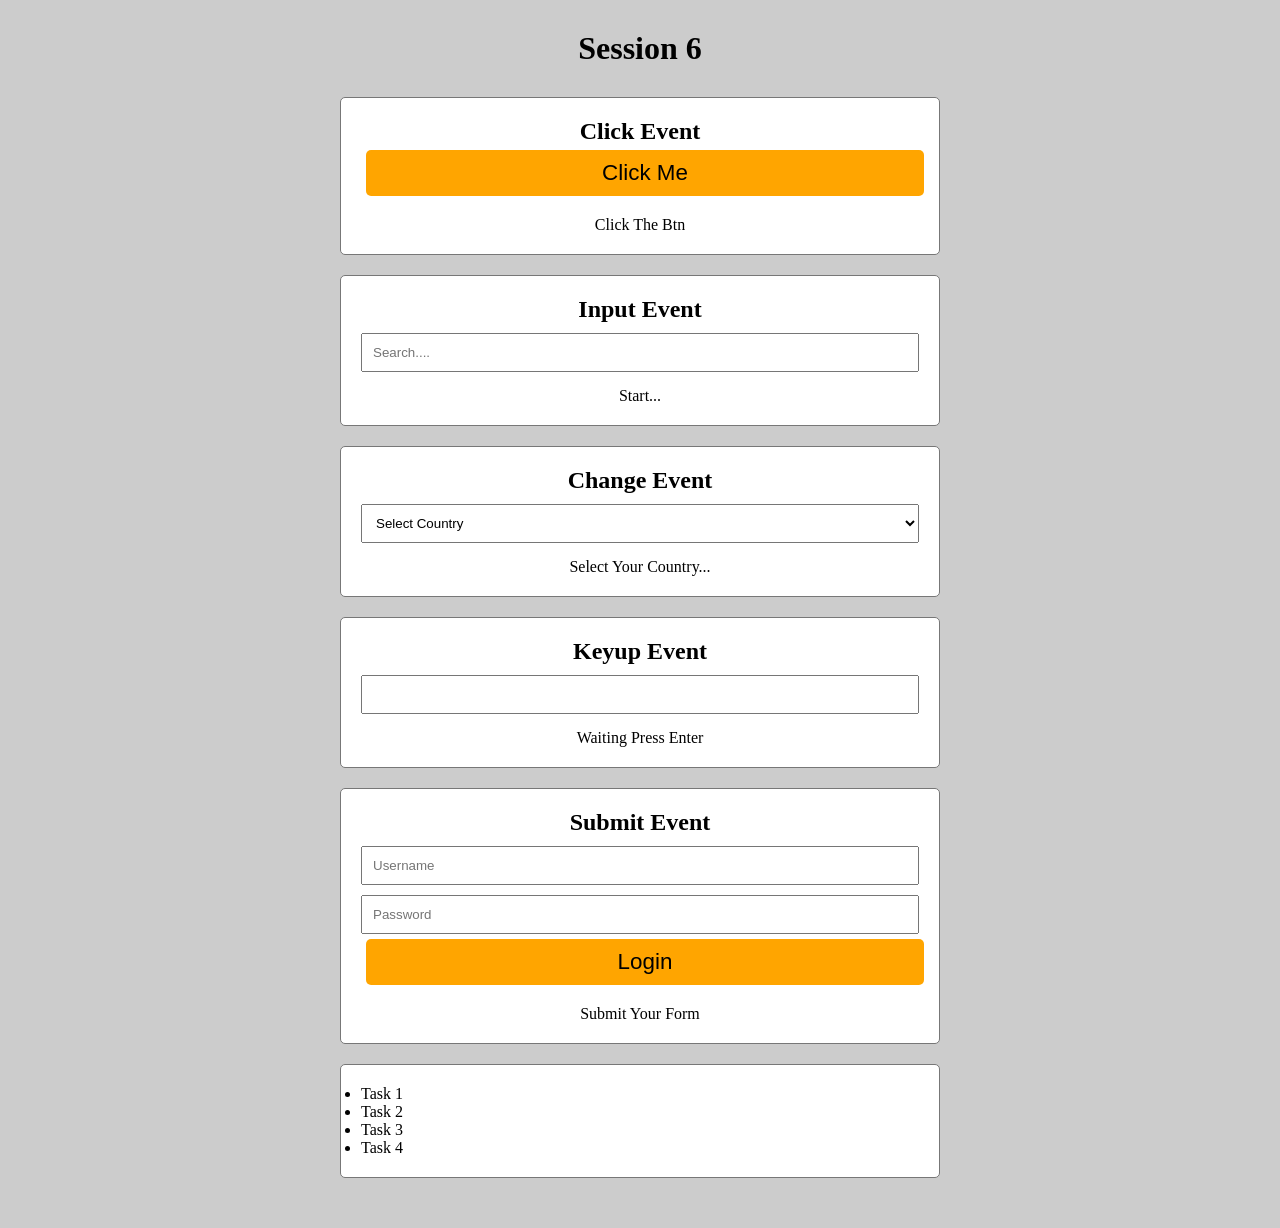
<file: index.html>
<!doctype html>
<html lang="en">
  <head>
    <meta charset="UTF-8" />
    <meta name="viewport" content="width=device-width, initial-scale=1.0" />
    <title>Session 5</title>
    <link rel="stylesheet" href="style.css" />
  </head>
  <body>
    <h1>Session 6</h1>
    <div class="conatiner">
      <!-- Event Click -->
      <section class="box">
        <h2>Click Event</h2>
        <button id="clickEvent">Click Me</button>
        <p class="clickMsg">Click The Btn</p>
      </section>

      <!-- Event Input -->
      <section class="box">
        <h2>Input Event</h2>
        <input type="text" id="search" placeholder="Search...." />
        <p class="inputMsg">Start...</p>
      </section>

      <!-- Event Change -->
      <section class="box">
        <h2>Change Event</h2>
        <select id="countrySelect">
          <option>Select Country</option>
          <option value="eg">Eg</option>
          <option value="ksa">KSA</option>
          <option value="usa">USA</option>
        </select>
        <p class="changeMsg">Select Your Country...</p>
      </section>

      <!-- Event Key -->
      <section class="box">
        <h2>Keyup Event</h2>
        <input type="text" id="keyInput" />
        <p class="keyMsg">Waiting Press Enter</p>
      </section>

      <!-- Event Submit -->
      <section class="box">
        <h2>Submit Event</h2>
        <form id="loginForm">
          <input type="text" placeholder="Username" required />
          <input type="password" placeholder="Password" required />
          <button type="submit" class="loginBtn">Login</button>
        </form>

        <p class="loginMsg">Submit Your Form</p>
      </section>

      <section class="box">
        <ul class="list">
          <li>Task 1</li>
          <li>Task 2</li>
          <li>Task 3</li>
          <li>Task 4</li>
        </ul>
      </section>
    </div>

    <script src="main.js"></script>
  </body>
</html>
</file>
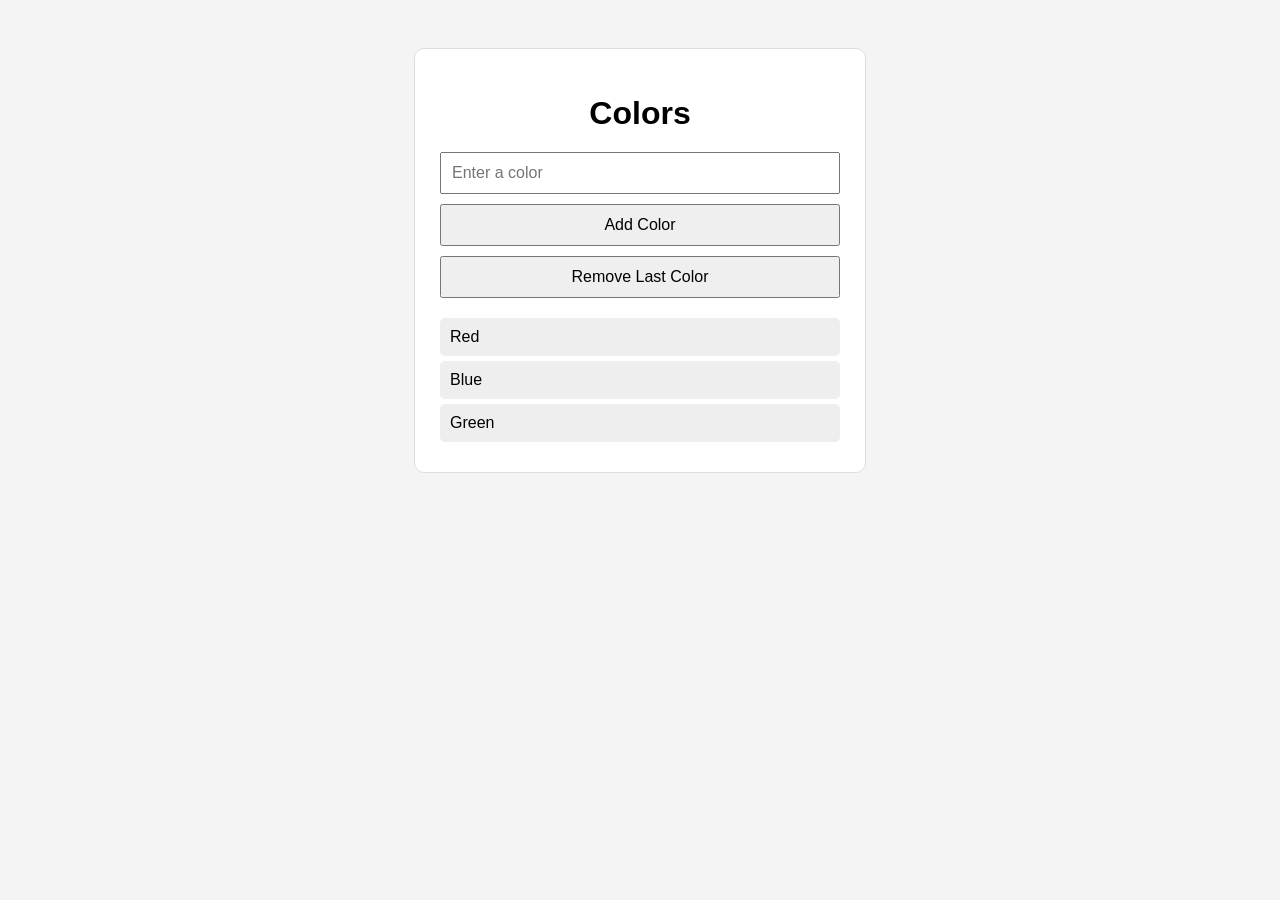
<file: final.html>
<!doctype html>
<html lang="en">
  <head>
    <meta charset="UTF-8" />
    <meta name="viewport" content="width=device-width, initial-scale=1.0" />
    <title>Colors Challenge</title>

    <link rel="stylesheet" href="final.css" />
  </head>
  <body>
    <div class="container">
      <h1>Colors</h1>

      <div class="controls">
        <input type="text" id="colorInput" placeholder="Enter a color" />

        <button id="addBtn">Add Color</button>

        <button id="removeBtn">Remove Last Color</button>
      </div>

      <div class="colors"></div>
    </div>

    <script src="final.js"></script>
  </body>
</html>
</file>
<file: style.css>
* {
  box-sizing: border-box;
  margin: 0;
  padding: 0;
}

body {
  background-color: #ccc;
  padding: 30px;
}

.conatiner {
  max-width: 600px;
  margin: auto;
}

h1 {
  text-align: center;
  margin-bottom: 30px;
}

.box {
  background-color: #fff;
  padding: 20px;
  margin-bottom: 20px;
  border: solid 1px #777;
  border-radius: 5px;
}

.box h2 {
  text-align: center;
}

.box button {
  cursor: pointer;
  width: 100%;
  margin: 5px;
  padding: 10px;
  border: none;
  background-color: orange;
  font-size: 1.4rem;
  border-radius: 5px;
  transition: all 0.9s;
}

.box button:hover {
  background-color: rgb(240, 197, 117);
}

.box p {
  text-align: center;
  margin-top: 15px;
}

input,
select {
  width: 100%;
  padding: 10px;
  margin-top: 10px;
  outline: none;
}
</file>
<file: final.css>
body {
  font-family: Arial, sans-serif;
  background-color: #f4f4f4;
  padding: 40px;
}

.container {
  width: 400px;
  margin: auto;
  padding: 25px;
  background-color: white;
  border: 1px solid #ddd;
  border-radius: 10px;
}

h1 {
  text-align: center;
  margin-bottom: 20px;
}

.controls {
  display: flex;
  flex-direction: column;
  gap: 10px;
}

input,
button {
  padding: 10px;
  font-size: 16px;
}

button {
  cursor: pointer;
}

.colors {
  margin-top: 20px;
}

.colors p {
  padding: 10px;
  margin: 5px 0;
  background-color: #eee;
  border-radius: 5px;
}
</file>
